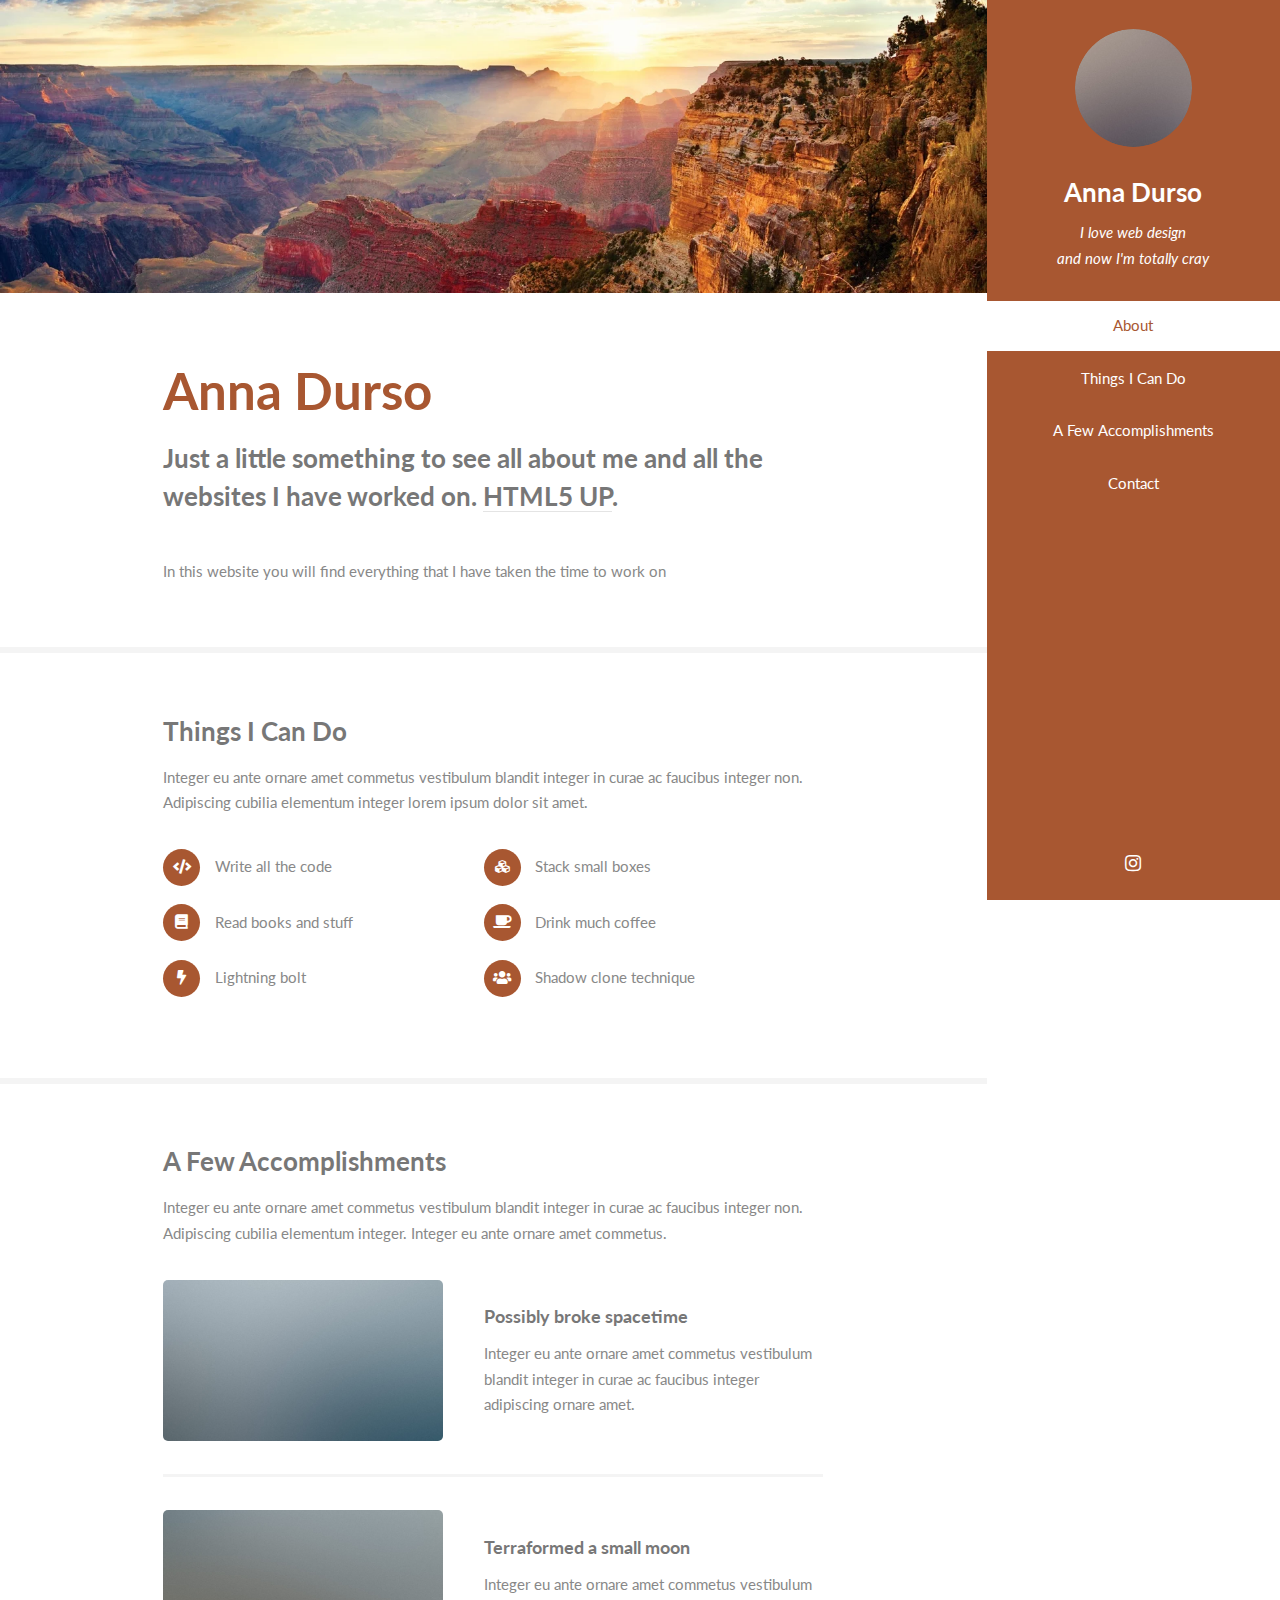
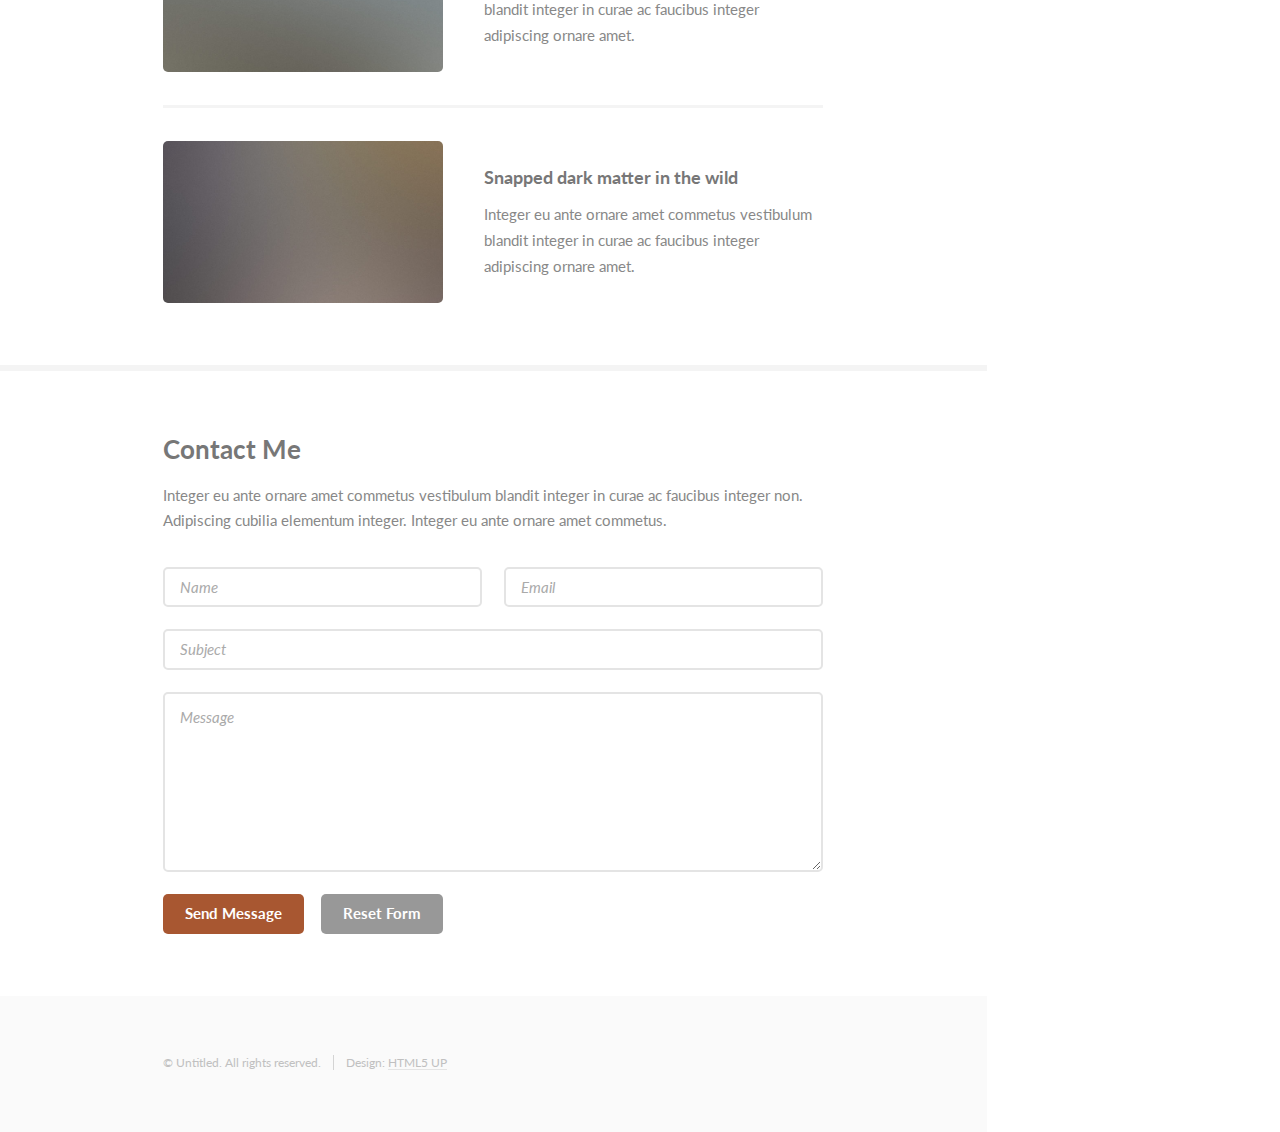
<file: Github Portfolio/index.html>
<!DOCTYPE HTML>
<!--
	Read Only by HTML5 UP
	html5up.net | @ajlkn
	Free for personal and commercial use under the CCA 3.0 license (html5up.net/license)
-->
<html>
	<head>
		<title>Read Only by HTML5 UP</title>
		<meta charset="utf-8" />
		<meta name="viewport" content="width=device-width, initial-scale=1, user-scalable=no" />
		<link rel="stylesheet" href="assets/css/main.css" />
	</head>
	<body class="is-preload">

		<!-- Header -->
			<section id="header">
				<header>
					<span class="image avatar"><img src="images/avatar.jpg" alt="" /></span>
					<h1 id="logo"><a href="#">Anna Durso</a></h1>
					<p>I love web design<br />
					and now I'm totally cray</p>
				</header>
				<nav id="nav">
					<ul>
						<li><a href="#one" class="active">About</a></li>
						<li><a href="#two">Things I Can Do</a></li>
						<li><a href="#three">A Few Accomplishments</a></li>
						<li><a href="#four">Contact</a></li>
					</ul>
				</nav>
				<footer>
					<ul class="icons">
						<li><a href="https://www.instagram.com/annadursof/" class="icon brands fa-instagram"><span class="label">Instagram</span></a></li>
					</ul>
				</footer>
			</section>

		<!-- Wrapper -->
			<div id="wrapper">

				<!-- Main -->
					<div id="main">

						<!-- One -->
							<section id="one">
								<div class="image main" data-position="center">
									<img src="my pics/bryceziongrandcanyon_shutterstock_131847782-1505x900.webp" alt="grand canyon" />
								</div>
								<div class="container">
									<header class="major">
										<h2>Anna Durso</h2>
										<p>Just a little something to see all about me and all the websites I have worked on. <a href="http://html5up.net">HTML5 UP</a>.</p>
									</header>
									<p>In this website you will find everything that I have taken the time to work on </p>
								</div>
							</section>

						<!-- Two -->
							<section id="two">
								<div class="container">
									<h3>Things I Can Do</h3>
									<p>Integer eu ante ornare amet commetus vestibulum blandit integer in curae ac faucibus integer non. Adipiscing cubilia elementum integer lorem ipsum dolor sit amet.</p>
									<ul class="feature-icons">
										<li class="icon solid fa-code">Write all the code</li>
										<li class="icon solid fa-cubes">Stack small boxes</li>
										<li class="icon solid fa-book">Read books and stuff</li>
										<li class="icon solid fa-coffee">Drink much coffee</li>
										<li class="icon solid fa-bolt">Lightning bolt</li>
										<li class="icon solid fa-users">Shadow clone technique</li>
									</ul>
								</div>
							</section>

						<!-- Three -->
							<section id="three">
								<div class="container">
									<h3>A Few Accomplishments</h3>
									<p>Integer eu ante ornare amet commetus vestibulum blandit integer in curae ac faucibus integer non. Adipiscing cubilia elementum integer. Integer eu ante ornare amet commetus.</p>
									<div class="features">
										<article>
											<a href="#" class="image"><img src="images/pic01.jpg" alt="" /></a>
											<div class="inner">
												<h4>Possibly broke spacetime</h4>
												<p>Integer eu ante ornare amet commetus vestibulum blandit integer in curae ac faucibus integer adipiscing ornare amet.</p>
											</div>
										</article>
										<article>
											<a href="#" class="image"><img src="images/pic02.jpg" alt="" /></a>
											<div class="inner">
												<h4>Terraformed a small moon</h4>
												<p>Integer eu ante ornare amet commetus vestibulum blandit integer in curae ac faucibus integer adipiscing ornare amet.</p>
											</div>
										</article>
										<article>
											<a href="#" class="image"><img src="images/pic03.jpg" alt="" /></a>
											<div class="inner">
												<h4>Snapped dark matter in the wild</h4>
												<p>Integer eu ante ornare amet commetus vestibulum blandit integer in curae ac faucibus integer adipiscing ornare amet.</p>
											</div>
										</article>
									</div>
								</div>
							</section>

						<!-- Four -->
							<section id="four">
								<div class="container">
									<h3>Contact Me</h3>
									<p>Integer eu ante ornare amet commetus vestibulum blandit integer in curae ac faucibus integer non. Adipiscing cubilia elementum integer. Integer eu ante ornare amet commetus.</p>
									<form method="post" action="#">
										<div class="row gtr-uniform">
											<div class="col-6 col-12-xsmall"><input type="text" name="name" id="name" placeholder="Name" /></div>
											<div class="col-6 col-12-xsmall"><input type="email" name="email" id="email" placeholder="Email" /></div>
											<div class="col-12"><input type="text" name="subject" id="subject" placeholder="Subject" /></div>
											<div class="col-12"><textarea name="message" id="message" placeholder="Message" rows="6"></textarea></div>
											<div class="col-12">
												<ul class="actions">
													<li><input type="submit" class="primary" value="Send Message" /></li>
													<li><input type="reset" value="Reset Form" /></li>
												</ul>
											</div>
										</div>
									</form>
								</div>
							</section>

						<!-- Five -->
						<!--
							<section id="five">
								<div class="container">
									<h3>Elements</h3>

									<section>
										<h4>Text</h4>
										<p>This is <b>bold</b> and this is <strong>strong</strong>. This is <i>italic</i> and this is <em>emphasized</em>.
										This is <sup>superscript</sup> text and this is <sub>subscript</sub> text.
										This is <u>underlined</u> and this is code: <code>for (;;) { ... }</code>. Finally, <a href="#">this is a link</a>.</p>
										<hr />
										<header>
											<h4>Heading with a Subtitle</h4>
											<p>Lorem ipsum dolor sit amet nullam id egestas urna aliquam</p>
										</header>
										<p>Nunc lacinia ante nunc ac lobortis. Interdum adipiscing gravida odio porttitor sem non mi integer non faucibus ornare mi ut ante amet placerat aliquet. Volutpat eu sed ante lacinia sapien lorem accumsan varius montes viverra nibh in adipiscing blandit tempus accumsan.</p>
										<header>
											<h5>Heading with a Subtitle</h5>
											<p>Lorem ipsum dolor sit amet nullam id egestas urna aliquam</p>
										</header>
										<p>Nunc lacinia ante nunc ac lobortis. Interdum adipiscing gravida odio porttitor sem non mi integer non faucibus ornare mi ut ante amet placerat aliquet. Volutpat eu sed ante lacinia sapien lorem accumsan varius montes viverra nibh in adipiscing blandit tempus accumsan.</p>
										<hr />
										<h2>Heading Level 2</h2>
										<h3>Heading Level 3</h3>
										<h4>Heading Level 4</h4>
										<h5>Heading Level 5</h5>
										<h6>Heading Level 6</h6>
										<hr />
										<h5>Blockquote</h5>
										<blockquote>Fringilla nisl. Donec accumsan interdum nisi, quis tincidunt felis sagittis eget tempus euismod. Vestibulum ante ipsum primis in faucibus vestibulum. Blandit adipiscing eu felis iaculis volutpat ac adipiscing accumsan faucibus. Vestibulum ante ipsum primis in faucibus lorem ipsum dolor sit amet nullam adipiscing eu felis.</blockquote>
										<h5>Preformatted</h5>
										<pre><code>i = 0;

while (!deck.isInOrder()) {
    print 'Iteration ' + i;
    deck.shuffle();
    i++;
}

print 'It took ' + i + ' iterations to sort the deck.';</code></pre>
									</section>

									<section>
										<h4>Lists</h4>
										<div class="row">
											<div class="col-6 col-12-xsmall">
												<h5>Unordered</h5>
												<ul>
													<li>Dolor pulvinar etiam magna etiam.</li>
													<li>Sagittis adipiscing lorem eleifend.</li>
													<li>Felis enim feugiat dolore viverra.</li>
												</ul>
												<h5>Alternate</h5>
												<ul class="alt">
													<li>Dolor pulvinar etiam magna etiam.</li>
													<li>Sagittis adipiscing lorem eleifend.</li>
													<li>Felis enim feugiat dolore viverra.</li>
												</ul>
											</div>
											<div class="col-6 col-12-xsmall">
												<h5>Ordered</h5>
												<ol>
													<li>Dolor pulvinar etiam magna etiam.</li>
													<li>Etiam vel felis at lorem sed viverra.</li>
													<li>Felis enim feugiat dolore viverra.</li>
													<li>Dolor pulvinar etiam magna etiam.</li>
													<li>Etiam vel felis at lorem sed viverra.</li>
													<li>Felis enim feugiat dolore viverra.</li>
												</ol>
												<h5>Icons</h5>
												<ul class="icons">
													<li><a href="#" class="icon brands fa-twitter"><span class="label">Twitter</span></a></li>
													<li><a href="#" class="icon brands fa-facebook-f"><span class="label">Facebook</span></a></li>
													<li><a href="#" class="icon brands fa-instagram"><span class="label">Instagram</span></a></li>
													<li><a href="#" class="icon brands fa-github"><span class="label">Github</span></a></li>
													<li><a href="#" class="icon brands fa-dribbble"><span class="label">Dribbble</span></a></li>
													<li><a href="#" class="icon brands fa-tumblr"><span class="label">Tumblr</span></a></li>
												</ul>
											</div>
										</div>
										<h5>Actions</h5>
										<ul class="actions">
											<li><a href="#" class="button primary">Default</a></li>
											<li><a href="#" class="button">Default</a></li>
											<li><a href="#" class="button alt">Default</a></li>
										</ul>
										<ul class="actions small">
											<li><a href="#" class="button primary small">Small</a></li>
											<li><a href="#" class="button small">Small</a></li>
											<li><a href="#" class="button alt small">Small</a></li>
										</ul>
										<div class="row">
											<div class="col-3 col-6-medium col-12-xsmall">
												<ul class="actions stacked">
													<li><a href="#" class="button primary">Default</a></li>
													<li><a href="#" class="button">Default</a></li>
													<li><a href="#" class="button alt">Default</a></li>
												</ul>
											</div>
											<div class="col-3 col-6 col-12-xsmall">
												<ul class="actions stacked">
													<li><a href="#" class="button primary small">Small</a></li>
													<li><a href="#" class="button small">Small</a></li>
													<li><a href="#" class="button alt small">Small</a></li>
												</ul>
											</div>
											<div class="col-3 col-6-medium col-12-xsmall">
												<ul class="actions stacked">
													<li><a href="#" class="button primary fit">Default</a></li>
													<li><a href="#" class="button fit">Default</a></li>
													<li><a href="#" class="button alt fit">Default</a></li>
												</ul>
											</div>
											<div class="col-3 col-6-medium col-12-xsmall">
												<ul class="actions stacked">
													<li><a href="#" class="button primary small fit">Small</a></li>
													<li><a href="#" class="button small fit">Small</a></li>
													<li><a href="#" class="button alt small fit">Small</a></li>
												</ul>
											</div>
										</div>
									</section>

									<section>
										<h4>Table</h4>
										<h5>Default</h5>
										<div class="table-wrapper">
											<table>
												<thead>
													<tr>
														<th>Name</th>
														<th>Description</th>
														<th>Price</th>
													</tr>
												</thead>
												<tbody>
													<tr>
														<td>Item One</td>
														<td>Ante turpis integer aliquet porttitor.</td>
														<td>29.99</td>
													</tr>
													<tr>
														<td>Item Two</td>
														<td>Vis ac commodo adipiscing arcu aliquet.</td>
														<td>19.99</td>
													</tr>
													<tr>
														<td>Item Three</td>
														<td> Morbi faucibus arcu accumsan lorem.</td>
														<td>29.99</td>
													</tr>
													<tr>
														<td>Item Four</td>
														<td>Vitae integer tempus condimentum.</td>
														<td>19.99</td>
													</tr>
													<tr>
														<td>Item Five</td>
														<td>Ante turpis integer aliquet porttitor.</td>
														<td>29.99</td>
													</tr>
												</tbody>
												<tfoot>
													<tr>
														<td colspan="2"></td>
														<td>100.00</td>
													</tr>
												</tfoot>
											</table>
										</div>

										<h5>Alternate</h5>
										<div class="table-wrapper">
											<table class="alt">
												<thead>
													<tr>
														<th>Name</th>
														<th>Description</th>
														<th>Price</th>
													</tr>
												</thead>
												<tbody>
													<tr>
														<td>Item One</td>
														<td>Ante turpis integer aliquet porttitor.</td>
														<td>29.99</td>
													</tr>
													<tr>
														<td>Item Two</td>
														<td>Vis ac commodo adipiscing arcu aliquet.</td>
														<td>19.99</td>
													</tr>
													<tr>
														<td>Item Three</td>
														<td> Morbi faucibus arcu accumsan lorem.</td>
														<td>29.99</td>
													</tr>
													<tr>
														<td>Item Four</td>
														<td>Vitae integer tempus condimentum.</td>
														<td>19.99</td>
													</tr>
													<tr>
														<td>Item Five</td>
														<td>Ante turpis integer aliquet porttitor.</td>
														<td>29.99</td>
													</tr>
												</tbody>
												<tfoot>
													<tr>
														<td colspan="2"></td>
														<td>100.00</td>
													</tr>
												</tfoot>
											</table>
										</div>
									</section>

									<section>
										<h4>Buttons</h4>
										<ul class="actions">
											<li><a href="#" class="button primary">Primary</a></li>
											<li><a href="#" class="button">Default</a></li>
											<li><a href="#" class="button alt">Alternate</a></li>
										</ul>
										<ul class="actions">
											<li><a href="#" class="button primary large">Large</a></li>
											<li><a href="#" class="button">Default</a></li>
											<li><a href="#" class="button alt small">Small</a></li>
										</ul>
										<ul class="actions fit">
											<li><a href="#" class="button primary fit">Fit</a></li>
											<li><a href="#" class="button fit">Fit</a></li>
											<li><a href="#" class="button alt fit">Fit</a></li>
										</ul>
										<ul class="actions fit small">
											<li><a href="#" class="button primary fit small">Fit + Small</a></li>
											<li><a href="#" class="button fit small">Fit + Small</a></li>
											<li><a href="#" class="button alt fit small">Fit + Small</a></li>
										</ul>
										<ul class="actions">
											<li><a href="#" class="button primary icon solid fa-download">Icon</a></li>
											<li><a href="#" class="button icon solid fa-download">Icon</a></li>
											<li><a href="#" class="button alt icon solid fa-check">Icon</a></li>
										</ul>
										<ul class="actions">
											<li><span class="button primary disabled">Primary</span></li>
											<li><span class="button disabled">Default</span></li>
											<li><span class="button alt disabled">Alternate</span></li>
										</ul>
									</section>

									<section>
										<h4>Form</h4>
										<form method="post" action="#">
											<div class="row gtr-uniform">
												<div class="col-6 col-12-xsmall">
													<input type="text" name="demo-name" id="demo-name" value="" placeholder="Name" />
												</div>
												<div class="col-6 col-12-xsmall">
													<input type="email" name="demo-email" id="demo-email" value="" placeholder="Email" />
												</div>
												<div class="col-12">
													<select name="demo-category" id="demo-category">
														<option value="">- Category -</option>
														<option value="1">Manufacturing</option>
														<option value="1">Shipping</option>
														<option value="1">Administration</option>
														<option value="1">Human Resources</option>
													</select>
												</div>
												<div class="col-4 col-12-medium">
													<input type="radio" id="demo-priority-low" name="demo-priority" checked>
													<label for="demo-priority-low">Low Priority</label>
												</div>
												<div class="col-4 col-12-medium">
													<input type="radio" id="demo-priority-normal" name="demo-priority">
													<label for="demo-priority-normal">Normal Priority</label>
												</div>
												<div class="col-4 col-12-medium">
													<input type="radio" id="demo-priority-high" name="demo-priority">
													<label for="demo-priority-high">High Priority</label>
												</div>
												<div class="col-6 col-12-medium">
													<input type="checkbox" id="demo-copy" name="demo-copy">
													<label for="demo-copy">Email me a copy of this message</label>
												</div>
												<div class="col-6 col-12-medium">
													<input type="checkbox" id="demo-human" name="demo-human" checked>
													<label for="demo-human">I am a human and not a robot</label>
												</div>
												<div class="col-12">
													<textarea name="demo-message" id="demo-message" placeholder="Enter your message" rows="6"></textarea>
												</div>
												<div class="col-12">
													<ul class="actions">
														<li><input type="submit" value="Send Message" /></li>
														<li><input type="reset" value="Reset" class="alt" /></li>
													</ul>
												</div>
											</div>
										</form>
									</section>

									<section>
										<h4>Image</h4>
										<h5>Fit</h5>
										<span class="image fit"><img src="images/banner.jpg" alt="" /></span>
										<div class="box alt">
											<div class="row gtr-50 gtr-uniform">
												<div class="col-4"><span class="image fit"><img src="images/pic01.jpg" alt="" /></span></div>
												<div class="col-4"><span class="image fit"><img src="images/pic02.jpg" alt="" /></span></div>
												<div class="col-4"><span class="image fit"><img src="images/pic03.jpg" alt="" /></span></div>
												<div class="col-4"><span class="image fit"><img src="images/pic02.jpg" alt="" /></span></div>
												<div class="col-4"><span class="image fit"><img src="images/pic03.jpg" alt="" /></span></div>
												<div class="col-4"><span class="image fit"><img src="images/pic01.jpg" alt="" /></span></div>
												<div class="col-4"><span class="image fit"><img src="images/pic03.jpg" alt="" /></span></div>
												<div class="col-4"><span class="image fit"><img src="images/pic01.jpg" alt="" /></span></div>
												<div class="col-4"><span class="image fit"><img src="images/pic02.jpg" alt="" /></span></div>
											</div>
										</div>
										<h5>Left &amp; Right</h5>
										<p><span class="image left"><img src="images/avatar.jpg" alt="" /></span>Fringilla nisl. Donec accumsan interdum nisi, quis tincidunt felis sagittis eget. tempus euismod. Vestibulum ante ipsum primis in faucibus vestibulum. Blandit adipiscing eu felis iaculis volutpat ac adipiscing accumsan eu faucibus. Integer ac pellentesque praesent tincidunt felis sagittis eget. tempus euismod. Vestibulum ante ipsum primis in faucibus vestibulum. Blandit adipiscing eu felis iaculis volutpat ac adipiscing accumsan eu faucibus. Integer ac pellentesque praesent. Donec accumsan interdum nisi, quis tincidunt felis sagittis eget. tempus euismod. Vestibulum ante ipsum primis in faucibus vestibulum. Blandit adipiscing eu felis iaculis volutpat ac adipiscing accumsan eu faucibus. Integer ac pellentesque praesent tincidunt felis sagittis eget. tempus euismod. Vestibulum ante ipsum primis in faucibus vestibulum. Blandit adipiscing eu felis iaculis volutpat ac adipiscing accumsan eu faucibus. Integer ac pellentesque praesent.</p>
										<p><span class="image right"><img src="images/avatar.jpg" alt="" /></span>Fringilla nisl. Donec accumsan interdum nisi, quis tincidunt felis sagittis eget. tempus euismod. Vestibulum ante ipsum primis in faucibus vestibulum. Blandit adipiscing eu felis iaculis volutpat ac adipiscing accumsan eu faucibus. Integer ac pellentesque praesent tincidunt felis sagittis eget. tempus euismod. Vestibulum ante ipsum primis in faucibus vestibulum. Blandit adipiscing eu felis iaculis volutpat ac adipiscing accumsan eu faucibus. Integer ac pellentesque praesent. Donec accumsan interdum nisi, quis tincidunt felis sagittis eget. tempus euismod. Vestibulum ante ipsum primis in faucibus vestibulum. Blandit adipiscing eu felis iaculis volutpat ac adipiscing accumsan eu faucibus. Integer ac pellentesque praesent tincidunt felis sagittis eget. tempus euismod. Vestibulum ante ipsum primis in faucibus vestibulum. Blandit adipiscing eu felis iaculis volutpat ac adipiscing accumsan eu faucibus. Integer ac pellentesque praesent.</p>
									</section>

								</div>
							</section>
						-->

					</div>

				<!-- Footer -->
					<section id="footer">
						<div class="container">
							<ul class="copyright">
								<li>&copy; Untitled. All rights reserved.</li><li>Design: <a href="http://html5up.net">HTML5 UP</a></li>
							</ul>
						</div>
					</section>

			</div>

		<!-- Scripts -->
			<script src="assets/js/jquery.min.js"></script>
			<script src="assets/js/jquery.scrollex.min.js"></script>
			<script src="assets/js/jquery.scrolly.min.js"></script>
			<script src="assets/js/browser.min.js"></script>
			<script src="assets/js/breakpoints.min.js"></script>
			<script src="assets/js/util.js"></script>
			<script src="assets/js/main.js"></script>

	</body>
</html>
</file>
<file: Github Portfolio/assets/css/main.css>
@import url("fontawesome-all.min.css");
@import url("https://fonts.googleapis.com/css?family=Lato:400,400italic,700,700italic|Source+Code+Pro:400");

/*
	Read Only by HTML5 UP
	html5up.net | @ajlkn
	Free for personal and commercial use under the CCA 3.0 license (html5up.net/license)
*/

html, body, div, span, applet, object,
iframe, h1, h2, h3, h4, h5, h6, p, blockquote,
pre, a, abbr, acronym, address, big, cite,
code, del, dfn, em, img, ins, kbd, q, s, samp,
small, strike, strong, sub, sup, tt, var, b,
u, i, center, dl, dt, dd, ol, ul, li, fieldset,
form, label, legend, table, caption, tbody,
tfoot, thead, tr, th, td, article, aside,
canvas, details, embed, figure, figcaption,
footer, header, hgroup, menu, nav, output, ruby,
section, summary, time, mark, audio, video {
	margin: 0;
	padding: 0;
	border: 0;
	font-size: 100%;
	font: inherit;
	vertical-align: baseline;}

article, aside, details, figcaption, figure,
footer, header, hgroup, menu, nav, section {
	display: block;}

body {
	line-height: 1;
}

ol, ul {
	list-style: none;
}

blockquote, q {
	quotes: none;
}

	blockquote:before, blockquote:after, q:before, q:after {
		content: '';
		content: none;
	}

table {
	border-collapse: collapse;
	border-spacing: 0;
}

body {
	-webkit-text-size-adjust: none;
}

mark {
	background-color: transparent;
	color: inherit;
}

input::-moz-focus-inner {
	border: 0;
	padding: 0;
}

input, select, textarea {
	-moz-appearance: none;
	-webkit-appearance: none;
	-ms-appearance: none;
	appearance: none;
}

/* Basic */

	html {
		box-sizing: border-box;
	}

	*, *:before, *:after {
		box-sizing: inherit;
	}

	body {
		background: #fff;
	}

		body.is-preload *, body.is-preload *:before, body.is-preload *:after {
			-moz-animation: none !important;
			-webkit-animation: none !important;
			-ms-animation: none !important;
			animation: none !important;
			-moz-transition: none !important;
			-webkit-transition: none !important;
			-ms-transition: none !important;
			transition: none !important;
		}

	body, input, select, textarea {
		color: #888;
		font-family: "Lato", sans-serif;
		font-size: 16pt;
		font-weight: 400;
		line-height: 1.75em;
	}

	a {
		-moz-transition: color 0.2s ease-in-out, border-color 0.2s ease-in-out;
		-webkit-transition: color 0.2s ease-in-out, border-color 0.2s ease-in-out;
		-ms-transition: color 0.2s ease-in-out, border-color 0.2s ease-in-out;
		transition: color 0.2s ease-in-out, border-color 0.2s ease-in-out;
		border-bottom: solid 1px #e4e4e4;
		color: inherit;
		text-decoration: none;
	}

		a:hover {
			border-bottom-color: transparent;
			color: #a85731 !important;
		}

	strong, b {
		color: #777;
		font-weight: 700;
	}

	em, i {
		font-style: italic;
	}

	p {
		margin: 0 0 2.25em 0;
	}

	h1, h2, h3, h4, h5, h6 {
		color: #777;
		font-weight: 700;
		line-height: 1em;
		margin: 0 0 0.5625em 0;
	}

		h1 a, h2 a, h3 a, h4 a, h5 a, h6 a {
			border: 0;
			color: inherit;
			text-decoration: none;
		}

	h2 {
		font-size: 2em;
		line-height: 1.5em;
	}

	h3 {
		font-size: 1.75em;
		line-height: 1.5em;
	}

	h4 {
		font-size: 1.25em;
		line-height: 1.5em;
	}

	h5 {
		font-size: 0.9em;
		line-height: 1.5em;
	}

	h6 {
		font-size: 0.7em;
		line-height: 1.5em;
	}

	sub {
		font-size: 0.8em;
		position: relative;
		top: 0.5em;
	}

	sup {
		font-size: 0.8em;
		position: relative;
		top: -0.5em;
	}

	hr {
		border: 0;
		border-bottom: solid 2px #f4f4f4;
		margin: 2.25em 0;
	}

		hr.major {
			margin: 3.375em 0;
		}

	blockquote {
		border-left: solid 8px #e4e4e4;
		font-style: italic;
		margin: 0 0 2.25em 0;
		padding: 0.5em 0 0.5em 2em;
	}

	code {
		background: #555;
		border-radius: 5px;
		color: #fff;
		font-family: "Source Code Pro", monospace;
		font-size: 0.9em;
		margin: 0 0.25em;
		padding: 0.25em 0.65em;
	}

	pre {
		font-family: "Source Code Pro", monospace;
		font-size: 0.9em;
		margin: 0 0 2.25em 0;
	}

		pre code {
			-webkit-overflow-scrolling: touch;
			display: block;
			line-height: 1.5em;
			overflow-x: auto;
			padding: 1em 1.5em;
		}

	.align-left {
		text-align: left;
	}

	.align-center {
		text-align: center;
	}

	.align-right {
		text-align: right;
	}

/* Row */

	.row {
		display: flex;
		flex-wrap: wrap;
		box-sizing: border-box;
		align-items: stretch;
	}

		.row > * {
			box-sizing: border-box;
		}

		.row.gtr-uniform > * > :last-child {
			margin-bottom: 0;
		}

		.row.aln-left {
			justify-content: flex-start;
		}

		.row.aln-center {
			justify-content: center;
		}

		.row.aln-right {
			justify-content: flex-end;
		}

		.row.aln-top {
			align-items: flex-start;
		}

		.row.aln-middle {
			align-items: center;
		}

		.row.aln-bottom {
			align-items: flex-end;
		}

		.row > .imp {
			order: -1;
		}

		.row > .col-1 {
			width: 8.33333%;
		}

		.row > .off-1 {
			margin-left: 8.33333%;
		}

		.row > .col-2 {
			width: 16.66667%;
		}

		.row > .off-2 {
			margin-left: 16.66667%;
		}

		.row > .col-3 {
			width: 25%;
		}

		.row > .off-3 {
			margin-left: 25%;
		}

		.row > .col-4 {
			width: 33.33333%;
		}

		.row > .off-4 {
			margin-left: 33.33333%;
		}

		.row > .col-5 {
			width: 41.66667%;
		}

		.row > .off-5 {
			margin-left: 41.66667%;
		}

		.row > .col-6 {
			width: 50%;
		}

		.row > .off-6 {
			margin-left: 50%;
		}

		.row > .col-7 {
			width: 58.33333%;
		}

		.row > .off-7 {
			margin-left: 58.33333%;
		}

		.row > .col-8 {
			width: 66.66667%;
		}

		.row > .off-8 {
			margin-left: 66.66667%;
		}

		.row > .col-9 {
			width: 75%;
		}

		.row > .off-9 {
			margin-left: 75%;
		}

		.row > .col-10 {
			width: 83.33333%;
		}

		.row > .off-10 {
			margin-left: 83.33333%;
		}

		.row > .col-11 {
			width: 91.66667%;
		}

		.row > .off-11 {
			margin-left: 91.66667%;
		}

		.row > .col-12 {
			width: 100%;
		}

		.row > .off-12 {
			margin-left: 100%;
		}

		.row.gtr-0 {
			margin-top: 0;
			margin-left: 0em;
		}

			.row.gtr-0 > * {
				padding: 0 0 0 0em;
			}

			.row.gtr-0.gtr-uniform {
				margin-top: 0em;
			}

				.row.gtr-0.gtr-uniform > * {
					padding-top: 0em;
				}

		.row.gtr-25 {
			margin-top: 0;
			margin-left: -0.5em;
		}

			.row.gtr-25 > * {
				padding: 0 0 0 0.5em;
			}

			.row.gtr-25.gtr-uniform {
				margin-top: -0.5em;
			}

				.row.gtr-25.gtr-uniform > * {
					padding-top: 0.5em;
				}

		.row.gtr-50 {
			margin-top: 0;
			margin-left: -1em;
		}

			.row.gtr-50 > * {
				padding: 0 0 0 1em;
			}

			.row.gtr-50.gtr-uniform {
				margin-top: -1em;
			}

				.row.gtr-50.gtr-uniform > * {
					padding-top: 1em;
				}

		.row {
			margin-top: 0;
			margin-left: -2em;
		}

			.row > * {
				padding: 0 0 0 2em;
			}

			.row.gtr-uniform {
				margin-top: -2em;
			}

				.row.gtr-uniform > * {
					padding-top: 2em;
				}

		.row.gtr-150 {
			margin-top: 0;
			margin-left: -3em;
		}

			.row.gtr-150 > * {
				padding: 0 0 0 3em;
			}

			.row.gtr-150.gtr-uniform {
				margin-top: -3em;
			}

				.row.gtr-150.gtr-uniform > * {
					padding-top: 3em;
				}

		.row.gtr-200 {
			margin-top: 0;
			margin-left: -4em;
		}

			.row.gtr-200 > * {
				padding: 0 0 0 4em;
			}

			.row.gtr-200.gtr-uniform {
				margin-top: -4em;
			}

				.row.gtr-200.gtr-uniform > * {
					padding-top: 4em;
				}

		@media screen and (max-width: 1680px) {

			.row {
				display: flex;
				flex-wrap: wrap;
				box-sizing: border-box;
				align-items: stretch;
			}

				.row > * {
					box-sizing: border-box;
				}

				.row.gtr-uniform > * > :last-child {
					margin-bottom: 0;
				}

				.row.aln-left {
					justify-content: flex-start;
				}

				.row.aln-center {
					justify-content: center;
				}

				.row.aln-right {
					justify-content: flex-end;
				}

				.row.aln-top {
					align-items: flex-start;
				}

				.row.aln-middle {
					align-items: center;
				}

				.row.aln-bottom {
					align-items: flex-end;
				}

				.row > .imp-xlarge {
					order: -1;
				}

				.row > .col-1-xlarge {
					width: 8.33333%;
				}

				.row > .off-1-xlarge {
					margin-left: 8.33333%;
				}

				.row > .col-2-xlarge {
					width: 16.66667%;
				}

				.row > .off-2-xlarge {
					margin-left: 16.66667%;
				}

				.row > .col-3-xlarge {
					width: 25%;
				}

				.row > .off-3-xlarge {
					margin-left: 25%;
				}

				.row > .col-4-xlarge {
					width: 33.33333%;
				}

				.row > .off-4-xlarge {
					margin-left: 33.33333%;
				}

				.row > .col-5-xlarge {
					width: 41.66667%;
				}

				.row > .off-5-xlarge {
					margin-left: 41.66667%;
				}

				.row > .col-6-xlarge {
					width: 50%;
				}

				.row > .off-6-xlarge {
					margin-left: 50%;
				}

				.row > .col-7-xlarge {
					width: 58.33333%;
				}

				.row > .off-7-xlarge {
					margin-left: 58.33333%;
				}

				.row > .col-8-xlarge {
					width: 66.66667%;
				}

				.row > .off-8-xlarge {
					margin-left: 66.66667%;
				}

				.row > .col-9-xlarge {
					width: 75%;
				}

				.row > .off-9-xlarge {
					margin-left: 75%;
				}

				.row > .col-10-xlarge {
					width: 83.33333%;
				}

				.row > .off-10-xlarge {
					margin-left: 83.33333%;
				}

				.row > .col-11-xlarge {
					width: 91.66667%;
				}

				.row > .off-11-xlarge {
					margin-left: 91.66667%;
				}

				.row > .col-12-xlarge {
					width: 100%;
				}

				.row > .off-12-xlarge {
					margin-left: 100%;
				}

				.row.gtr-0 {
					margin-top: 0;
					margin-left: 0em;
				}

					.row.gtr-0 > * {
						padding: 0 0 0 0em;
					}

					.row.gtr-0.gtr-uniform {
						margin-top: 0em;
					}

						.row.gtr-0.gtr-uniform > * {
							padding-top: 0em;
						}

				.row.gtr-25 {
					margin-top: 0;
					margin-left: -0.5em;
				}

					.row.gtr-25 > * {
						padding: 0 0 0 0.5em;
					}

					.row.gtr-25.gtr-uniform {
						margin-top: -0.5em;
					}

						.row.gtr-25.gtr-uniform > * {
							padding-top: 0.5em;
						}

				.row.gtr-50 {
					margin-top: 0;
					margin-left: -1em;
				}

					.row.gtr-50 > * {
						padding: 0 0 0 1em;
					}

					.row.gtr-50.gtr-uniform {
						margin-top: -1em;
					}

						.row.gtr-50.gtr-uniform > * {
							padding-top: 1em;
						}

				.row {
					margin-top: 0;
					margin-left: -2em;
				}

					.row > * {
						padding: 0 0 0 2em;
					}

					.row.gtr-uniform {
						margin-top: -2em;
					}

						.row.gtr-uniform > * {
							padding-top: 2em;
						}

				.row.gtr-150 {
					margin-top: 0;
					margin-left: -3em;
				}

					.row.gtr-150 > * {
						padding: 0 0 0 3em;
					}

					.row.gtr-150.gtr-uniform {
						margin-top: -3em;
					}

						.row.gtr-150.gtr-uniform > * {
							padding-top: 3em;
						}

				.row.gtr-200 {
					margin-top: 0;
					margin-left: -4em;
				}

					.row.gtr-200 > * {
						padding: 0 0 0 4em;
					}

					.row.gtr-200.gtr-uniform {
						margin-top: -4em;
					}

						.row.gtr-200.gtr-uniform > * {
							padding-top: 4em;
						}

		}

		@media screen and (max-width: 1280px) {

			.row {
				display: flex;
				flex-wrap: wrap;
				box-sizing: border-box;
				align-items: stretch;
			}

				.row > * {
					box-sizing: border-box;
				}

				.row.gtr-uniform > * > :last-child {
					margin-bottom: 0;
				}

				.row.aln-left {
					justify-content: flex-start;
				}

				.row.aln-center {
					justify-content: center;
				}

				.row.aln-right {
					justify-content: flex-end;
				}

				.row.aln-top {
					align-items: flex-start;
				}

				.row.aln-middle {
					align-items: center;
				}

				.row.aln-bottom {
					align-items: flex-end;
				}

				.row > .imp-large {
					order: -1;
				}

				.row > .col-1-large {
					width: 8.33333%;
				}

				.row > .off-1-large {
					margin-left: 8.33333%;
				}

				.row > .col-2-large {
					width: 16.66667%;
				}

				.row > .off-2-large {
					margin-left: 16.66667%;
				}

				.row > .col-3-large {
					width: 25%;
				}

				.row > .off-3-large {
					margin-left: 25%;
				}

				.row > .col-4-large {
					width: 33.33333%;
				}

				.row > .off-4-large {
					margin-left: 33.33333%;
				}

				.row > .col-5-large {
					width: 41.66667%;
				}

				.row > .off-5-large {
					margin-left: 41.66667%;
				}

				.row > .col-6-large {
					width: 50%;
				}

				.row > .off-6-large {
					margin-left: 50%;
				}

				.row > .col-7-large {
					width: 58.33333%;
				}

				.row > .off-7-large {
					margin-left: 58.33333%;
				}

				.row > .col-8-large {
					width: 66.66667%;
				}

				.row > .off-8-large {
					margin-left: 66.66667%;
				}

				.row > .col-9-large {
					width: 75%;
				}

				.row > .off-9-large {
					margin-left: 75%;
				}

				.row > .col-10-large {
					width: 83.33333%;
				}

				.row > .off-10-large {
					margin-left: 83.33333%;
				}

				.row > .col-11-large {
					width: 91.66667%;
				}

				.row > .off-11-large {
					margin-left: 91.66667%;
				}

				.row > .col-12-large {
					width: 100%;
				}

				.row > .off-12-large {
					margin-left: 100%;
				}

				.row.gtr-0 {
					margin-top: 0;
					margin-left: 0em;
				}

					.row.gtr-0 > * {
						padding: 0 0 0 0em;
					}

					.row.gtr-0.gtr-uniform {
						margin-top: 0em;
					}

						.row.gtr-0.gtr-uniform > * {
							padding-top: 0em;
						}

				.row.gtr-25 {
					margin-top: 0;
					margin-left: -0.375em;
				}

					.row.gtr-25 > * {
						padding: 0 0 0 0.375em;
					}

					.row.gtr-25.gtr-uniform {
						margin-top: -0.375em;
					}

						.row.gtr-25.gtr-uniform > * {
							padding-top: 0.375em;
						}

				.row.gtr-50 {
					margin-top: 0;
					margin-left: -0.75em;
				}

					.row.gtr-50 > * {
						padding: 0 0 0 0.75em;
					}

					.row.gtr-50.gtr-uniform {
						margin-top: -0.75em;
					}

						.row.gtr-50.gtr-uniform > * {
							padding-top: 0.75em;
						}

				.row {
					margin-top: 0;
					margin-left: -1.5em;
				}

					.row > * {
						padding: 0 0 0 1.5em;
					}

					.row.gtr-uniform {
						margin-top: -1.5em;
					}

						.row.gtr-uniform > * {
							padding-top: 1.5em;
						}

				.row.gtr-150 {
					margin-top: 0;
					margin-left: -2.25em;
				}

					.row.gtr-150 > * {
						padding: 0 0 0 2.25em;
					}

					.row.gtr-150.gtr-uniform {
						margin-top: -2.25em;
					}

						.row.gtr-150.gtr-uniform > * {
							padding-top: 2.25em;
						}

				.row.gtr-200 {
					margin-top: 0;
					margin-left: -3em;
				}

					.row.gtr-200 > * {
						padding: 0 0 0 3em;
					}

					.row.gtr-200.gtr-uniform {
						margin-top: -3em;
					}

						.row.gtr-200.gtr-uniform > * {
							padding-top: 3em;
						}

		}

		@media screen and (max-width: 1024px) {

			.row {
				display: flex;
				flex-wrap: wrap;
				box-sizing: border-box;
				align-items: stretch;
			}

				.row > * {
					box-sizing: border-box;
				}

				.row.gtr-uniform > * > :last-child {
					margin-bottom: 0;
				}

				.row.aln-left {
					justify-content: flex-start;
				}

				.row.aln-center {
					justify-content: center;
				}

				.row.aln-right {
					justify-content: flex-end;
				}

				.row.aln-top {
					align-items: flex-start;
				}

				.row.aln-middle {
					align-items: center;
				}

				.row.aln-bottom {
					align-items: flex-end;
				}

				.row > .imp-medium {
					order: -1;
				}

				.row > .col-1-medium {
					width: 8.33333%;
				}

				.row > .off-1-medium {
					margin-left: 8.33333%;
				}

				.row > .col-2-medium {
					width: 16.66667%;
				}

				.row > .off-2-medium {
					margin-left: 16.66667%;
				}

				.row > .col-3-medium {
					width: 25%;
				}

				.row > .off-3-medium {
					margin-left: 25%;
				}

				.row > .col-4-medium {
					width: 33.33333%;
				}

				.row > .off-4-medium {
					margin-left: 33.33333%;
				}

				.row > .col-5-medium {
					width: 41.66667%;
				}

				.row > .off-5-medium {
					margin-left: 41.66667%;
				}

				.row > .col-6-medium {
					width: 50%;
				}

				.row > .off-6-medium {
					margin-left: 50%;
				}

				.row > .col-7-medium {
					width: 58.33333%;
				}

				.row > .off-7-medium {
					margin-left: 58.33333%;
				}

				.row > .col-8-medium {
					width: 66.66667%;
				}

				.row > .off-8-medium {
					margin-left: 66.66667%;
				}

				.row > .col-9-medium {
					width: 75%;
				}

				.row > .off-9-medium {
					margin-left: 75%;
				}

				.row > .col-10-medium {
					width: 83.33333%;
				}

				.row > .off-10-medium {
					margin-left: 83.33333%;
				}

				.row > .col-11-medium {
					width: 91.66667%;
				}

				.row > .off-11-medium {
					margin-left: 91.66667%;
				}

				.row > .col-12-medium {
					width: 100%;
				}

				.row > .off-12-medium {
					margin-left: 100%;
				}

				.row.gtr-0 {
					margin-top: 0;
					margin-left: 0em;
				}

					.row.gtr-0 > * {
						padding: 0 0 0 0em;
					}

					.row.gtr-0.gtr-uniform {
						margin-top: 0em;
					}

						.row.gtr-0.gtr-uniform > * {
							padding-top: 0em;
						}

				.row.gtr-25 {
					margin-top: 0;
					margin-left: -0.375em;
				}

					.row.gtr-25 > * {
						padding: 0 0 0 0.375em;
					}

					.row.gtr-25.gtr-uniform {
						margin-top: -0.375em;
					}

						.row.gtr-25.gtr-uniform > * {
							padding-top: 0.375em;
						}

				.row.gtr-50 {
					margin-top: 0;
					margin-left: -0.75em;
				}

					.row.gtr-50 > * {
						padding: 0 0 0 0.75em;
					}

					.row.gtr-50.gtr-uniform {
						margin-top: -0.75em;
					}

						.row.gtr-50.gtr-uniform > * {
							padding-top: 0.75em;
						}

				.row {
					margin-top: 0;
					margin-left: -1.5em;
				}

					.row > * {
						padding: 0 0 0 1.5em;
					}

					.row.gtr-uniform {
						margin-top: -1.5em;
					}

						.row.gtr-uniform > * {
							padding-top: 1.5em;
						}

				.row.gtr-150 {
					margin-top: 0;
					margin-left: -2.25em;
				}

					.row.gtr-150 > * {
						padding: 0 0 0 2.25em;
					}

					.row.gtr-150.gtr-uniform {
						margin-top: -2.25em;
					}

						.row.gtr-150.gtr-uniform > * {
							padding-top: 2.25em;
						}

				.row.gtr-200 {
					margin-top: 0;
					margin-left: -3em;
				}

					.row.gtr-200 > * {
						padding: 0 0 0 3em;
					}

					.row.gtr-200.gtr-uniform {
						margin-top: -3em;
					}

						.row.gtr-200.gtr-uniform > * {
							padding-top: 3em;
						}

		}

		@media screen and (max-width: 736px) {

			.row {
				display: flex;
				flex-wrap: wrap;
				box-sizing: border-box;
				align-items: stretch;
			}

				.row > * {
					box-sizing: border-box;
				}

				.row.gtr-uniform > * > :last-child {
					margin-bottom: 0;
				}

				.row.aln-left {
					justify-content: flex-start;
				}

				.row.aln-center {
					justify-content: center;
				}

				.row.aln-right {
					justify-content: flex-end;
				}

				.row.aln-top {
					align-items: flex-start;
				}

				.row.aln-middle {
					align-items: center;
				}

				.row.aln-bottom {
					align-items: flex-end;
				}

				.row > .imp-small {
					order: -1;
				}

				.row > .col-1-small {
					width: 8.33333%;
				}

				.row > .off-1-small {
					margin-left: 8.33333%;
				}

				.row > .col-2-small {
					width: 16.66667%;
				}

				.row > .off-2-small {
					margin-left: 16.66667%;
				}

				.row > .col-3-small {
					width: 25%;
				}

				.row > .off-3-small {
					margin-left: 25%;
				}

				.row > .col-4-small {
					width: 33.33333%;
				}

				.row > .off-4-small {
					margin-left: 33.33333%;
				}

				.row > .col-5-small {
					width: 41.66667%;
				}

				.row > .off-5-small {
					margin-left: 41.66667%;
				}

				.row > .col-6-small {
					width: 50%;
				}

				.row > .off-6-small {
					margin-left: 50%;
				}

				.row > .col-7-small {
					width: 58.33333%;
				}

				.row > .off-7-small {
					margin-left: 58.33333%;
				}

				.row > .col-8-small {
					width: 66.66667%;
				}

				.row > .off-8-small {
					margin-left: 66.66667%;
				}

				.row > .col-9-small {
					width: 75%;
				}

				.row > .off-9-small {
					margin-left: 75%;
				}

				.row > .col-10-small {
					width: 83.33333%;
				}

				.row > .off-10-small {
					margin-left: 83.33333%;
				}

				.row > .col-11-small {
					width: 91.66667%;
				}

				.row > .off-11-small {
					margin-left: 91.66667%;
				}

				.row > .col-12-small {
					width: 100%;
				}

				.row > .off-12-small {
					margin-left: 100%;
				}

				.row.gtr-0 {
					margin-top: 0;
					margin-left: 0em;
				}

					.row.gtr-0 > * {
						padding: 0 0 0 0em;
					}

					.row.gtr-0.gtr-uniform {
						margin-top: 0em;
					}

						.row.gtr-0.gtr-uniform > * {
							padding-top: 0em;
						}

				.row.gtr-25 {
					margin-top: 0;
					margin-left: -0.3125em;
				}

					.row.gtr-25 > * {
						padding: 0 0 0 0.3125em;
					}

					.row.gtr-25.gtr-uniform {
						margin-top: -0.3125em;
					}

						.row.gtr-25.gtr-uniform > * {
							padding-top: 0.3125em;
						}

				.row.gtr-50 {
					margin-top: 0;
					margin-left: -0.625em;
				}

					.row.gtr-50 > * {
						padding: 0 0 0 0.625em;
					}

					.row.gtr-50.gtr-uniform {
						margin-top: -0.625em;
					}

						.row.gtr-50.gtr-uniform > * {
							padding-top: 0.625em;
						}

				.row {
					margin-top: 0;
					margin-left: -1.25em;
				}

					.row > * {
						padding: 0 0 0 1.25em;
					}

					.row.gtr-uniform {
						margin-top: -1.25em;
					}

						.row.gtr-uniform > * {
							padding-top: 1.25em;
						}

				.row.gtr-150 {
					margin-top: 0;
					margin-left: -1.875em;
				}

					.row.gtr-150 > * {
						padding: 0 0 0 1.875em;
					}

					.row.gtr-150.gtr-uniform {
						margin-top: -1.875em;
					}

						.row.gtr-150.gtr-uniform > * {
							padding-top: 1.875em;
						}

				.row.gtr-200 {
					margin-top: 0;
					margin-left: -2.5em;
				}

					.row.gtr-200 > * {
						padding: 0 0 0 2.5em;
					}

					.row.gtr-200.gtr-uniform {
						margin-top: -2.5em;
					}

						.row.gtr-200.gtr-uniform > * {
							padding-top: 2.5em;
						}

		}

		@media screen and (max-width: 480px) {

			.row {
				display: flex;
				flex-wrap: wrap;
				box-sizing: border-box;
				align-items: stretch;
			}

				.row > * {
					box-sizing: border-box;
				}

				.row.gtr-uniform > * > :last-child {
					margin-bottom: 0;
				}

				.row.aln-left {
					justify-content: flex-start;
				}

				.row.aln-center {
					justify-content: center;
				}

				.row.aln-right {
					justify-content: flex-end;
				}

				.row.aln-top {
					align-items: flex-start;
				}

				.row.aln-middle {
					align-items: center;
				}

				.row.aln-bottom {
					align-items: flex-end;
				}

				.row > .imp-xsmall {
					order: -1;
				}

				.row > .col-1-xsmall {
					width: 8.33333%;
				}

				.row > .off-1-xsmall {
					margin-left: 8.33333%;
				}

				.row > .col-2-xsmall {
					width: 16.66667%;
				}

				.row > .off-2-xsmall {
					margin-left: 16.66667%;
				}

				.row > .col-3-xsmall {
					width: 25%;
				}

				.row > .off-3-xsmall {
					margin-left: 25%;
				}

				.row > .col-4-xsmall {
					width: 33.33333%;
				}

				.row > .off-4-xsmall {
					margin-left: 33.33333%;
				}

				.row > .col-5-xsmall {
					width: 41.66667%;
				}

				.row > .off-5-xsmall {
					margin-left: 41.66667%;
				}

				.row > .col-6-xsmall {
					width: 50%;
				}

				.row > .off-6-xsmall {
					margin-left: 50%;
				}

				.row > .col-7-xsmall {
					width: 58.33333%;
				}

				.row > .off-7-xsmall {
					margin-left: 58.33333%;
				}

				.row > .col-8-xsmall {
					width: 66.66667%;
				}

				.row > .off-8-xsmall {
					margin-left: 66.66667%;
				}

				.row > .col-9-xsmall {
					width: 75%;
				}

				.row > .off-9-xsmall {
					margin-left: 75%;
				}

				.row > .col-10-xsmall {
					width: 83.33333%;
				}

				.row > .off-10-xsmall {
					margin-left: 83.33333%;
				}

				.row > .col-11-xsmall {
					width: 91.66667%;
				}

				.row > .off-11-xsmall {
					margin-left: 91.66667%;
				}

				.row > .col-12-xsmall {
					width: 100%;
				}

				.row > .off-12-xsmall {
					margin-left: 100%;
				}

				.row.gtr-0 {
					margin-top: 0;
					margin-left: 0em;
				}

					.row.gtr-0 > * {
						padding: 0 0 0 0em;
					}

					.row.gtr-0.gtr-uniform {
						margin-top: 0em;
					}

						.row.gtr-0.gtr-uniform > * {
							padding-top: 0em;
						}

				.row.gtr-25 {
					margin-top: 0;
					margin-left: -0.3125em;
				}

					.row.gtr-25 > * {
						padding: 0 0 0 0.3125em;
					}

					.row.gtr-25.gtr-uniform {
						margin-top: -0.3125em;
					}

						.row.gtr-25.gtr-uniform > * {
							padding-top: 0.3125em;
						}

				.row.gtr-50 {
					margin-top: 0;
					margin-left: -0.625em;
				}

					.row.gtr-50 > * {
						padding: 0 0 0 0.625em;
					}

					.row.gtr-50.gtr-uniform {
						margin-top: -0.625em;
					}

						.row.gtr-50.gtr-uniform > * {
							padding-top: 0.625em;
						}

				.row {
					margin-top: 0;
					margin-left: -1.25em;
				}

					.row > * {
						padding: 0 0 0 1.25em;
					}

					.row.gtr-uniform {
						margin-top: -1.25em;
					}

						.row.gtr-uniform > * {
							padding-top: 1.25em;
						}

				.row.gtr-150 {
					margin-top: 0;
					margin-left: -1.875em;
				}

					.row.gtr-150 > * {
						padding: 0 0 0 1.875em;
					}

					.row.gtr-150.gtr-uniform {
						margin-top: -1.875em;
					}

						.row.gtr-150.gtr-uniform > * {
							padding-top: 1.875em;
						}

				.row.gtr-200 {
					margin-top: 0;
					margin-left: -2.5em;
				}

					.row.gtr-200 > * {
						padding: 0 0 0 2.5em;
					}

					.row.gtr-200.gtr-uniform {
						margin-top: -2.5em;
					}

						.row.gtr-200.gtr-uniform > * {
							padding-top: 2.5em;
						}

		}

/* Container */

	.container {
		margin: 0 auto;
		max-width: calc(100% - 4.5em);
		width: 45em;
	}

		.container.xsmall {
			width: 11.25em;
		}

		.container.small {
			width: 22.5em;
		}

		.container.medium {
			width: 33.75em;
		}

		.container.large {
			width: 56.25em;
		}

		.container.xlarge {
			width: 67.5em;
		}

		.container.max {
			width: 100%;
		}

		@media screen and (max-width: 1024px) {

			.container {
				width: 100% !important;
			}

		}

		@media screen and (max-width: 480px) {

			.container {
				max-width: calc(100% - 3.375em);
			}

		}

/* Section/Article */

	section.special, article.special {
		text-align: center;
	}

	header p {
		color: #aaa;
		position: relative;
		margin: 0 0 1.6875em 0;
	}

	header h2 + p {
		font-size: 1.25em;
		margin-top: -0.5em;
		line-height: 1.5em;
	}

	header h3 + p {
		font-size: 1.1em;
		margin-top: -0.35em;
		line-height: 1.5em;
	}

	header h4 + p,
	header h5 + p,
	header h6 + p {
		font-size: 0.9em;
		margin-top: -0.25em;
		line-height: 1.5em;
	}

	header.major h2 {
		color: #a85731 ;
		font-size: 3.5em;
	}

		header.major h2 + p {
			color: #777;
			font-size: 1.75em;
			font-weight: 700;
			margin-top: -0.75em;
		}

/* Form */

	form {
		margin: 0 0 2.25em 0;
	}

	label {
		color: #777;
		display: block;
		font-size: 0.9em;
		font-weight: 700;
		margin: 0 0 1.125em 0;
	}

	input::-moz-focus-inner {
		border: 0;
		padding: 0;
	}

	input[type="text"],
	input[type="password"],
	input[type="email"],
	select,
	textarea {
		-moz-appearance: none;
		-webkit-appearance: none;
		-ms-appearance: none;
		appearance: none;
		border-radius: 5px;
		border: none;
		border: solid 2px #e4e4e4;
		color: inherit;
		display: block;
		outline: 0;
		padding: 0 1em;
		text-decoration: none;
		width: 100%;
	}

		input[type="text"]:invalid,
		input[type="password"]:invalid,
		input[type="email"]:invalid,
		select:invalid,
		textarea:invalid {
			box-shadow: none;
		}

		input[type="text"]:focus,
		input[type="password"]:focus,
		input[type="email"]:focus,
		select:focus,
		textarea:focus {
			border-color: #a85731;
		}

	select {
		background-image: url("data:image/svg+xml;charset=utf8,%3Csvg xmlns='http://www.w3.org/2000/svg' width='40' height='40' preserveAspectRatio='none' viewBox='0 0 40 40'%3E%3Cpath d='M9.4,12.3l10.4,10.4l10.4-10.4c0.2-0.2,0.5-0.4,0.9-0.4c0.3,0,0.6,0.1,0.9,0.4l3.3,3.3c0.2,0.2,0.4,0.5,0.4,0.9 c0,0.4-0.1,0.6-0.4,0.9L20.7,31.9c-0.2,0.2-0.5,0.4-0.9,0.4c-0.3,0-0.6-0.1-0.9-0.4L4.3,17.3c-0.2-0.2-0.4-0.5-0.4-0.9 c0-0.4,0.1-0.6,0.4-0.9l3.3-3.3c0.2-0.2,0.5-0.4,0.9-0.4S9.1,12.1,9.4,12.3z' fill='%23e4e4e4' /%3E%3C/svg%3E");
		background-size: 1.25em;
		background-repeat: no-repeat;
		background-position: calc(100% - 1em) center;
		height: 2.75em;
		padding-right: 2.75em;
		text-overflow: ellipsis;
	}

		select option {
			color: #777;
			background: #fff;
		}

		select:focus::-ms-value {
			background-color: transparent;
		}

		select::-ms-expand {
			display: none;
		}

	input[type="text"],
	input[type="password"],
	input[type="email"],
	select {
		height: 2.75em;
	}

	textarea {
		padding: 0.75em 1em;
	}

	input[type="checkbox"],
	input[type="radio"] {
		-moz-appearance: none;
		-webkit-appearance: none;
		-ms-appearance: none;
		appearance: none;
		display: block;
		float: left;
		margin-right: -2em;
		opacity: 0;
		width: 1em;
		z-index: -1;
	}

		input[type="checkbox"] + label,
		input[type="radio"] + label {
			text-decoration: none;
			color: #888;
			cursor: pointer;
			display: inline-block;
			font-size: 1em;
			font-weight: 400;
			padding-left: 2.4em;
			padding-right: 0.75em;
			position: relative;
		}

			input[type="checkbox"] + label:before,
			input[type="radio"] + label:before {
				-moz-osx-font-smoothing: grayscale;
				-webkit-font-smoothing: antialiased;
				display: inline-block;
				font-style: normal;
				font-variant: normal;
				text-rendering: auto;
				line-height: 1;
				text-transform: none !important;
				font-family: 'Font Awesome 5 Free';
				font-weight: 900;
			}

			input[type="checkbox"] + label:before,
			input[type="radio"] + label:before {
				background: #fafafa;
				border-radius: 5px;
				border: solid 2px #e4e4e4;
				content: '';
				display: inline-block;
				font-size: 0.8em;
				height: 2.0625em;
				left: 0;
				line-height: 2.0625em;
				position: absolute;
				text-align: center;
				top: 0;
				width: 2.0625em;
			}

		input[type="checkbox"]:checked + label:before,
		input[type="radio"]:checked + label:before {
			background: #989898;
			border-color: #989898;
			color: #ffffff;
			content: '\f00c';
		}

		input[type="checkbox"]:focus + label:before,
		input[type="radio"]:focus + label:before {
			border-color: #a85731;
		}

	input[type="checkbox"] + label:before {
		border-radius: 5px;
	}

	input[type="radio"] + label:before {
		border-radius: 100%;
	}

	::-webkit-input-placeholder {
		color: #aaa !important;
		font-style: italic;
		opacity: 1.0;
	}

	:-moz-placeholder {
		color: #aaa !important;
		font-style: italic;
		opacity: 1.0;
	}

	::-moz-placeholder {
		color: #aaa !important;
		font-style: italic;
		opacity: 1.0;
	}

	:-ms-input-placeholder {
		color: #aaa !important;
		font-style: italic;
		opacity: 1.0;
	}

/* Box */

	.box {
		border-radius: 5px;
		border: solid 2px #e4e4e4;
		margin-bottom: 2.25em;
		padding: 1.5em;
	}

		.box > :last-child,
		.box > :last-child > :last-child,
		.box > :last-child > :last-child > :last-child {
			margin-bottom: 0;
		}

		.box.alt {
			border: 0;
			border-radius: 0;
			padding: 0;
		}

/* Icon */

	.icon {
		text-decoration: none;
		border-bottom: none;
		position: relative;
	}

		.icon:before {
			-moz-osx-font-smoothing: grayscale;
			-webkit-font-smoothing: antialiased;
			display: inline-block;
			font-style: normal;
			font-variant: normal;
			text-rendering: auto;
			line-height: 1;
			text-transform: none !important;
			font-family: 'Font Awesome 5 Free';
			font-weight: 400;
		}

		.icon > .label {
			display: none;
		}

		.icon:before {
			line-height: inherit;
		}

		.icon.solid:before {
			font-weight: 900;
		}

		.icon.brands:before {
			font-family: 'Font Awesome 5 Brands';
		}

/* Image */

	.image {
		border-radius: 5px;
		border: 0;
		display: inline-block;
		position: relative;
	}

		.image[data-position] img {
			-moz-object-fit: cover;
			-webkit-object-fit: cover;
			-ms-object-fit: cover;
			object-fit: cover;
			display: block;
			position: absolute;
			top: 0;
			left: 0;
			width: 100%;
			height: 100%;
		}

		.image[data-position="top left"] img {
			-moz-object-position: top left;
			-webkit-object-position: top left;
			-ms-object-position: top left;
			object-position: top left;
		}

		.image[data-position="top"] img {
			-moz-object-position: top;
			-webkit-object-position: top;
			-ms-object-position: top;
			object-position: top;
		}

		.image[data-position="top right"] img {
			-moz-object-position: top right;
			-webkit-object-position: top right;
			-ms-object-position: top right;
			object-position: top right;
		}

		.image[data-position="right"] img {
			-moz-object-position: right;
			-webkit-object-position: right;
			-ms-object-position: right;
			object-position: right;
		}

		.image[data-position="bottom right"] img {
			-moz-object-position: bottom right;
			-webkit-object-position: bottom right;
			-ms-object-position: bottom right;
			object-position: bottom right;
		}

		.image[data-position="bottom"] img {
			-moz-object-position: bottom;
			-webkit-object-position: bottom;
			-ms-object-position: bottom;
			object-position: bottom;
		}

		.image[data-position="bottom left"] img {
			-moz-object-position: bottom left;
			-webkit-object-position: bottom left;
			-ms-object-position: bottom left;
			object-position: bottom left;
		}

		.image[data-position="left"] img {
			-moz-object-position: left;
			-webkit-object-position: left;
			-ms-object-position: left;
			object-position: left;
		}

		.image[data-position="center"] img {
			-moz-object-position: center;
			-webkit-object-position: center;
			-ms-object-position: center;
			object-position: center;
		}

		.image[data-position="25% 25%"] img {
			-moz-object-position: 25% 25%;
			-webkit-object-position: 25% 25%;
			-ms-object-position: 25% 25%;
			object-position: 25% 25%;
		}

		.image[data-position="75% 25%"] img {
			-moz-object-position: 75% 25%;
			-webkit-object-position: 75% 25%;
			-ms-object-position: 75% 25%;
			object-position: 75% 25%;
		}

		.image[data-position="75% 75%"] img {
			-moz-object-position: 75% 75%;
			-webkit-object-position: 75% 75%;
			-ms-object-position: 75% 75%;
			object-position: 75% 75%;
		}

		.image[data-position="25% 75%"] img {
			-moz-object-position: 25% 75%;
			-webkit-object-position: 25% 75%;
			-ms-object-position: 25% 75%;
			object-position: 25% 75%;
		}

		.image img {
			border-radius: 5px;
			display: block;
		}

		.image.left {
			float: left;
			margin: 0 2.5em 2em 0;
			top: 0.25em;
		}

		.image.right {
			float: right;
			margin: 0 0 2em 2.5em;
			top: 0.25em;
		}

		.image.fit {
			display: block;
			margin: 0 0 2.25em 0;
			width: 100%;
		}

			.image.fit img {
				display: block;
				width: 100%;
			}

		.image.avatar {
			border-radius: 100%;
			overflow: hidden;
		}

			.image.avatar img {
				border-radius: 100%;
				display: block;
				width: 100%;
			}

		.image.main {
			display: block;
			height: 20em;
			border-radius: 0;
		}

			.image.main img {
				border-radius: 0;
			}

/* List */

	ol {
		list-style: decimal;
		margin: 0 0 2.25em 0;
		padding-left: 1.25em;
	}

		ol li {
			padding-left: 0.25em;
		}

	ul {
		list-style: disc;
		margin: 0 0 2.25em 0;
		padding-left: 1em;
	}

		ul li {
			padding-left: 0.5em;
		}

		ul.alt {
			list-style: none;
			padding-left: 0;
		}

			ul.alt li {
				border-top: solid 2px #f4f4f4;
				padding: 0.5em 0;
			}

				ul.alt li:first-child {
					border-top: 0;
					padding-top: 0;
				}

	dl {
		margin: 0 0 2.25em 0;
	}

/* Actions */

	ul.actions {
		display: -moz-flex;
		display: -webkit-flex;
		display: -ms-flex;
		display: flex;
		cursor: default;
		list-style: none;
		margin-left: -1.125em;
		padding-left: 0;
	}

		ul.actions li {
			padding: 0 0 0 1.125em;
			vertical-align: middle;
		}

		ul.actions.special {
			-moz-justify-content: center;
			-webkit-justify-content: center;
			-ms-justify-content: center;
			justify-content: center;
			width: 100%;
			margin-left: 0;
		}

			ul.actions.special li:first-child {
				padding-left: 0;
			}

		ul.actions.stacked {
			-moz-flex-direction: column;
			-webkit-flex-direction: column;
			-ms-flex-direction: column;
			flex-direction: column;
			margin-left: 0;
		}

			ul.actions.stacked li {
				padding: 1.125em 0 0 0;
			}

				ul.actions.stacked li:first-child {
					padding-top: 0;
				}

		ul.actions.fit {
			width: calc(100% + 1.125em);
		}

			ul.actions.fit li {
				-moz-flex-grow: 1;
				-webkit-flex-grow: 1;
				-ms-flex-grow: 1;
				flex-grow: 1;
				-moz-flex-shrink: 1;
				-webkit-flex-shrink: 1;
				-ms-flex-shrink: 1;
				flex-shrink: 1;
				width: 100%;
			}

				ul.actions.fit li > * {
					width: 100%;
				}

			ul.actions.fit.stacked {
				width: 100%;
			}

		@media screen and (max-width: 480px) {

			ul.actions:not(.fixed) {
				-moz-flex-direction: column;
				-webkit-flex-direction: column;
				-ms-flex-direction: column;
				flex-direction: column;
				margin-left: 0;
				width: 100% !important;
			}

				ul.actions:not(.fixed) li {
					-moz-flex-grow: 1;
					-webkit-flex-grow: 1;
					-ms-flex-grow: 1;
					flex-grow: 1;
					-moz-flex-shrink: 1;
					-webkit-flex-shrink: 1;
					-ms-flex-shrink: 1;
					flex-shrink: 1;
					padding: 1.125em 0 0 0;
					text-align: center;
					width: 100%;
				}

					ul.actions:not(.fixed) li > * {
						width: 100%;
					}

					ul.actions:not(.fixed) li:first-child {
						padding-top: 0;
					}

					ul.actions:not(.fixed) li input[type="submit"],
					ul.actions:not(.fixed) li input[type="reset"],
					ul.actions:not(.fixed) li input[type="button"],
					ul.actions:not(.fixed) li button,
					ul.actions:not(.fixed) li .button {
						width: 100%;
					}

						ul.actions:not(.fixed) li input[type="submit"].icon:before,
						ul.actions:not(.fixed) li input[type="reset"].icon:before,
						ul.actions:not(.fixed) li input[type="button"].icon:before,
						ul.actions:not(.fixed) li button.icon:before,
						ul.actions:not(.fixed) li .button.icon:before {
							margin-left: -0.5rem;
						}

		}

/* Feature Icons */

	ul.feature-icons {
		list-style: none;
		padding-left: 0;
	}

		ul.feature-icons li {
			text-decoration: none;
			display: inline-block;
			margin: 0 0 1.6875em 0;
			padding: 0.35em 0 0 3.5em;
			position: relative;
			vertical-align: top;
			width: 48%;
		}

			ul.feature-icons li:before {
				-moz-osx-font-smoothing: grayscale;
				-webkit-font-smoothing: antialiased;
				display: inline-block;
				font-style: normal;
				font-variant: normal;
				text-rendering: auto;
				line-height: 1;
				text-transform: none !important;
				font-family: 'Font Awesome 5 Free';
				font-weight: 400;
			}

			ul.feature-icons li:before {
				background: #a85731;
				border-radius: 100%;
				color: #ffffff;
				display: block;
				height: 2.5em;
				left: 0;
				line-height: 2.5em;
				position: absolute;
				text-align: center;
				top: 0;
				width: 2.5em;
			}

/* Icons */

	ul.icons {
		cursor: default;
		list-style: none;
		padding-left: 0;
	}

		ul.icons li {
			display: inline-block;
			padding: 0 1em 0 0;
		}

			ul.icons li:last-child {
				padding-right: 0 !important;
			}

			ul.icons li .icon:before {
				font-size: 1.25em;
			}

/* Table */

	.table-wrapper {
		-webkit-overflow-scrolling: touch;
		overflow-x: auto;
	}

	table {
		margin: 0 0 2.25em 0;
		width: 100%;
	}

		table tbody tr {
			border: solid 2px #f4f4f4;
			border-left: 0;
			border-right: 0;
		}

			table tbody tr:nth-child(2n + 1) {
				background-color: #fafafa;
			}

		table td {
			padding: 0.75em 0.75em;
		}

		table th {
			color: #777;
			font-size: 0.9em;
			font-weight: 700;
			padding: 0 0.75em 0.75em 0.75em;
			text-align: left;
		}

		table thead {
			border-bottom: solid 4px #e4e4e4;
		}

		table tfoot {
			border-top: solid 4px #e4e4e4;
		}

		table.alt {
			border-collapse: separate;
		}

			table.alt tbody tr td {
				border: solid 2px #e4e4e4;
				border-left-width: 0;
				border-top-width: 0;
			}

				table.alt tbody tr td:first-child {
					border-left-width: 2px;
				}

			table.alt tbody tr:first-child td {
				border-top-width: 2px;
			}

			table.alt thead {
				border-bottom: 0;
			}

			table.alt tfoot {
				border-top: 0;
			}

/* Button */

	input[type="submit"],
	input[type="reset"],
	input[type="button"],
	.button {
		-moz-appearance: none;
		-webkit-appearance: none;
		-ms-appearance: none;
		appearance: none;
		-moz-transition: background-color 0.2s ease-in-out, color 0.2s ease-in-out;
		-webkit-transition: background-color 0.2s ease-in-out, color 0.2s ease-in-out;
		-ms-transition: background-color 0.2s ease-in-out, color 0.2s ease-in-out;
		transition: background-color 0.2s ease-in-out, color 0.2s ease-in-out;
		background-color: #989898;
		border-radius: 5px;
		border: 0;
		color: #ffffff !important;
		cursor: pointer;
		display: inline-block;
		font-weight: 700;
		height: 2.75em;
		line-height: 2.75em;
		padding: 0 1.5em;
		text-align: center;
		text-decoration: none;
		white-space: nowrap;
	}

		input[type="submit"]:hover,
		input[type="reset"]:hover,
		input[type="button"]:hover,
		.button:hover {
			background-color: #a5a5a5;
			color: #ffffff !important;
		}

		input[type="submit"]:active,
		input[type="reset"]:active,
		input[type="button"]:active,
		.button:active {
			background-color: #8b8b8b;
		}

		input[type="submit"].icon,
		input[type="reset"].icon,
		input[type="button"].icon,
		.button.icon {
			padding-left: 1.35em;
		}

			input[type="submit"].icon:before,
			input[type="reset"].icon:before,
			input[type="button"].icon:before,
			.button.icon:before {
				margin-right: 0.5em;
			}

		input[type="submit"].fit,
		input[type="reset"].fit,
		input[type="button"].fit,
		.button.fit {
			width: 100%;
		}

		input[type="submit"].small,
		input[type="reset"].small,
		input[type="button"].small,
		.button.small {
			font-size: 0.8em;
		}

		input[type="submit"].large,
		input[type="reset"].large,
		input[type="button"].large,
		.button.large {
			font-size: 1.35em;
		}

		input[type="submit"].alt,
		input[type="reset"].alt,
		input[type="button"].alt,
		.button.alt {
			background-color: transparent;
			box-shadow: inset 0 0 0 2px #e4e4e4;
			color: #777 !important;
		}

			input[type="submit"].alt:hover,
			input[type="reset"].alt:hover,
			input[type="button"].alt:hover,
			.button.alt:hover {
				background-color: #f4f4f4;
				color: #777 !important;
			}

			input[type="submit"].alt:active,
			input[type="reset"].alt:active,
			input[type="button"].alt:active,
			.button.alt:active {
				background-color: #eaeaea;
			}

			input[type="submit"].alt.icon:before,
			input[type="reset"].alt.icon:before,
			input[type="button"].alt.icon:before,
			.button.alt.icon:before {
				color: #aaa;
			}

		input[type="submit"].primary,
		input[type="reset"].primary,
		input[type="button"].primary,
		.button.primary {
			background-color: #a85731;
			color: #ffffff !important;
		}

			input[type="submit"].primary:hover,
			input[type="reset"].primary:hover,
			input[type="button"].primary:hover,
			.button.primary:hover {
				background-color: #5ed0b1;
			}

			input[type="submit"].primary:active,
			input[type="reset"].primary:active,
			input[type="button"].primary:active,
			.button.primary:active {
				background-color: #39c29d;
			}

		input[type="submit"].disabled, input[type="submit"]:disabled,
		input[type="reset"].disabled,
		input[type="reset"]:disabled,
		input[type="button"].disabled,
		input[type="button"]:disabled,
		.button.disabled,
		.button:disabled {
			background-color: #888 !important;
			box-shadow: inset 0 -0.15em 0 0 rgba(0, 0, 0, 0.15);
			color: #fff !important;
			cursor: default;
			opacity: 0.25;
		}

/* Features */

	.features article {
		border-top: solid 3px #f4f4f4;
		margin-bottom: 2.25em;
		padding-top: 2.25em;
	}

		.features article:first-child {
			border-top: 0;
			padding-top: 0;
		}

		.features article .image {
			display: inline-block;
			padding-right: 2.5em;
			vertical-align: middle;
			width: 48%;
		}

			.features article .image img {
				display: block;
				width: 100%;
			}

		.features article .inner {
			display: inline-block;
			vertical-align: middle;
			width: 50%;
		}

			.features article .inner > :last-child {
				margin-bottom: 0;
			}

/* Header */

	#header {
		display: -moz-flex;
		display: -webkit-flex;
		display: -ms-flex;
		display: flex;
		-moz-flex-direction: column;
		-webkit-flex-direction: column;
		-ms-flex-direction: column;
		flex-direction: column;
		-moz-justify-content: space-between;
		-webkit-justify-content: space-between;
		-ms-justify-content: space-between;
		justify-content: space-between;
		background: #a85731;
		color: #d4977b;
		height: 100%;
		overflow-y: auto;
		position: fixed;
		text-align: center;
		top: 0;
		width: 23em;
		right: 0;
	}

		#header h1, #header h2, #header h3, #header h4, #header h5, #header h6 {
			color: #ffffff;
		}

			#header h1 a, #header h2 a, #header h3 a, #header h4 a, #header h5 a, #header h6 a {
				color: #ffffff;
			}

		#header header p {
			color: #d4977b;
		}

		#header a {
			color: #d4977b;
		}

			#header a:hover {
				color: #ffffff !important;
			}

		#header > header {
			-moz-flex-shrink: 0;
			-webkit-flex-shrink: 0;
			-ms-flex-shrink: 0;
			flex-shrink: 0;
			padding: 3em;
		}

			#header > header .avatar {
				display: block;
				margin: 0 auto 2.25em auto;
				width: 8em;
			}

			#header > header h1 {
				font-size: 1.75em;
				margin: 0;
			}

			#header > header p {
				color: #fff;
				font-style: italic;
				margin: 1em 0 0 0;
			}

		#header > footer {
			-moz-flex-shrink: 0;
			-webkit-flex-shrink: 0;
			-ms-flex-shrink: 0;
			flex-shrink: 0;
			bottom: 0;
			left: 0;
			padding: 2em;
			width: 100%;
		}

			#header > footer .icons {
				margin: 0;
			}

				#header > footer .icons li a {
					color: #fff;
				}

		#header > nav {
			-moz-flex-grow: 1;
			-webkit-flex-grow: 1;
			-ms-flex-grow: 1;
			flex-grow: 1;
		}

			#header > nav ul {
				list-style: none;
				margin: 0;
				padding: 0;
			}

				#header > nav ul li {
					border-top: solid 2px #a85731;
					display: block;
					padding: 0;
				}

					#header > nav ul li a {
						-moz-transition: none;
						-webkit-transition: none;
						-ms-transition: none;
						transition: none;
						border: 0;
						color: #ffffff !important;
						display: block;
						padding: 0.85em 0;
						text-decoration: none;
					}

						#header > nav ul li a.active {
							background: #fff;
							color: #a85731 !important;
						}

					#header > nav ul li:first-child {
						border-top: 0;
					}

/* Wrapper */

	#wrapper {
		background: #fff;
		padding-right: 23em;
	}

/* Main */

	#main > section {
		border-top: solid 6px #f4f4f4;
	}

		#main > section > .container {
			padding: 6em 0 4em 0;
		}

		#main > section:first-child {
			border-top: 0;
		}

/* Footer */

	#footer {
		background: #fafafa;
		border-top: 0;
		color: #c0c0c0;
		overflow: hidden;
		padding: 4em 0 2em 0;
	}

		#footer .copyright {
			line-height: 1em;
			list-style: none;
			padding: 0;
		}

			#footer .copyright li {
				border-left: solid 1px #d4d4d4;
				display: inline-block;
				font-size: 0.8em;
				margin-left: 1em;
				padding-left: 1em;
			}

				#footer .copyright li:first-child {
					border-left: 0;
					margin-left: 0;
					padding-left: 0;
				}

				#footer .copyright li a {
					color: inherit;
				}

/* XLarge */

	@media screen and (max-width: 1680px) {

		/* Basic */

			body, input, select, textarea {
				font-size: 13pt;
			}

		/* Header */

			#header {
				width: 21em;
			}

				#header > header {
					padding: 2em;
				}

				#header > footer {
					padding: 1.5em;
				}

		/* Wrapper */

			#wrapper {
				padding-right: 21em;
			}

		/* Main */

			#main > section > .container {
				padding: 4em 0 2em 0;
			}

	}

/* Large */

	@media screen and (max-width: 1280px) {

		/* Basic */

			body, input, select, textarea {
				font-size: 11pt;
			}

		/* Header */

			#header {
				width: 20em;
			}

		/* Wrapper */

			#wrapper {
				padding-right: 20em;
			}

	}

/* Medium */

	#titleBar {
		display: none;
	}

	@media screen and (max-width: 1024px) {

		/* Basic */

			html, body {
				overflow-x: hidden;
			}

			body, input, select, textarea {
				font-size: 12pt;
			}

		/* Image */

			.image.left, .image.right {
				max-width: 40%;
			}

				.image.left img, .image.right img {
					width: 100%;
				}

			.image.main {
				height: 20em;
			}

		/* Header */

			#header {
				-moz-backface-visibility: hidden;
				-webkit-backface-visibility: hidden;
				-ms-backface-visibility: hidden;
				backface-visibility: hidden;
				-moz-transition: -moz-transform 0.5s ease;
				-webkit-transition: -webkit-transform 0.5s ease;
				-ms-transition: -ms-transform 0.5s ease;
				transition: transform 0.5s ease;
				display: block;
				height: 100%;
				overflow-y: auto;
				position: fixed;
				top: 0;
				width: 23em;
				z-index: 10002;
				-moz-transform: translateX(23em);
				-webkit-transform: translateX(23em);
				-ms-transform: translateX(23em);
				transform: translateX(23em);
				right: 0;
			}

				#header > footer {
					bottom: auto;
					left: auto;
					margin: 0.5em 0 0 0;
					position: relative;
					right: auto;
					top: auto;
				}

		/* Wrapper */

			#wrapper {
				-moz-backface-visibility: hidden;
				-webkit-backface-visibility: hidden;
				-ms-backface-visibility: hidden;
				backface-visibility: hidden;
				-moz-transition: -moz-transform 0.5s ease;
				-webkit-transition: -webkit-transform 0.5s ease;
				-ms-transition: -ms-transform 0.5s ease;
				transition: transform 0.5s ease;
				padding: 44px 0 1px 0;
			}

		/* Header Panel */

			#titleBar {
				-moz-backface-visibility: hidden;
				-webkit-backface-visibility: hidden;
				-ms-backface-visibility: hidden;
				backface-visibility: hidden;
				-moz-transition: -moz-transform 0.5s ease;
				-webkit-transition: -webkit-transform 0.5s ease;
				-ms-transition: -ms-transform 0.5s ease;
				transition: transform 0.5s ease;
				display: block;
				height: 44px;
				left: 0;
				position: fixed;
				top: 0;
				width: 100%;
				z-index: 10001;
				background: #222;
				color: #fff;
				min-width: 320px;
			}

				#titleBar .title {
					color: #fff;
					display: block;
					font-weight: 700;
					height: 44px;
					line-height: 44px;
					padding: 0 1em;
					width: 100%;
					text-align: left;
				}

					#titleBar .title a {
						border: 0;
						text-decoration: none;
					}

				#titleBar .toggle {
					text-decoration: none;
					height: 4em;
					position: absolute;
					top: 0;
					width: 6em;
					border: 0;
					outline: 0;
					right: 0;
				}

					#titleBar .toggle:before {
						-moz-osx-font-smoothing: grayscale;
						-webkit-font-smoothing: antialiased;
						display: inline-block;
						font-style: normal;
						font-variant: normal;
						text-rendering: auto;
						line-height: 1;
						text-transform: none !important;
						font-family: 'Font Awesome 5 Free';
						font-weight: 900;
					}

					#titleBar .toggle:before {
						background: #a85731;
						color: #ffffff;
						content: '\f0c9';
						display: block;
						font-size: 18px;
						height: 44px;
						line-height: 44px;
						position: absolute;
						text-align: center;
						top: 0;
						width: 64px;
						right: 0;
					}

			body.header-visible #wrapper, body.header-visible #titleBar {
				-moz-transform: translateX(-23em);
				-webkit-transform: translateX(-23em);
				-ms-transform: translateX(-23em);
				transform: translateX(-23em);
			}

			body.header-visible #header {
				-moz-transform: translateX(0);
				-webkit-transform: translateX(0);
				-ms-transform: translateX(0);
				transform: translateX(0);
			}

	}

/* Small */

	@media screen and (max-width: 736px) {

		/* Basic */

			body, input, select, textarea {
				font-size: 12pt;
			}

			h1 br, h2 br, h3 br, h4 br, h5 br, h6 br {
				display: none;
			}

			h2 {
				font-size: 1.75em;
			}

			h3 {
				font-size: 1.5em;
			}

			h4 {
				font-size: 1em;
			}

		/* Image */

			.image.left {
				margin: 0 1.5em 1em 0;
			}

			.image.right {
				margin: 0 0 1em 1.5em;
			}

			.image.main {
				height: 12em;
			}

		/* Section/Article */

			header br {
				display: none;
			}

			header.major h2 {
				font-size: 2.5em;
			}

				header.major h2 + p {
					font-size: 1.5em;
				}

		/* Features */

			.features article .image {
				display: block;
				margin: 0 0 2.25em 0;
				padding-right: 0;
				width: 100%;
			}

			.features article .inner {
				display: block;
				width: 100%;
			}

		/* Header */

			#header {
				width: 17em;
				-moz-transform: translateX(17em);
				-webkit-transform: translateX(17em);
				-ms-transform: translateX(17em);
				transform: translateX(17em);
				right: 0;
			}

				#header > header {
					padding: 2em;
				}

					#header > header .avatar {
						margin: 0 auto 1.6875em auto;
						width: 6em;
					}

					#header > header h1 {
						font-size: 1.5em;
					}

					#header > header p {
						margin: 1em 0 0 0;
					}

				#header > footer {
					padding: 1.5em;
				}

		/* Main */

			#main > section > .container {
				padding: 2em 0 0 0;
			}

		/* Footer */

			#footer {
				text-align: center;
			}

				#footer .copyright li {
					border-left: 0;
					display: block;
					line-height: 1.75em;
					margin: 0.75em 0 0 0;
					padding-left: 0;
				}

					#footer .copyright li:first-child {
						margin-top: 0;
					}

		/* Header Panel */

			#titleBar .toggle {
				height: 4em;
				width: 6em;
			}

				#titleBar .toggle:before {
					font-size: 14px;
					width: 44px;
				}

			body.header-visible #wrapper, body.header-visible #titleBar {
				-moz-transform: translateX(-17em);
				-webkit-transform: translateX(-17em);
				-ms-transform: translateX(-17em);
				transform: translateX(-17em);
			}

	}

/* XSmall */

	@media screen and (max-width: 480px) {

		/* Basic */

			html, body {
				min-width: 320px;
			}

			body, input, select, textarea {
				font-size: 12pt;
			}

		/* List */

			ul.actions {
				margin: 0 0 2.25em 0;
			}

				ul.actions li {
					display: block;
					padding: 1.125em 0 0 0;
					text-align: center;
					width: 100%;
				}

					ul.actions li:first-child {
						padding-top: 0;
					}

					ul.actions li > * {
						width: 100%;
						margin: 0 !important;
					}

						ul.actions li > *.icon:before {
							margin-left: -2em;
						}

				ul.actions.small li {
					padding: 0.5625em 0 0 0;
				}

					ul.actions.small li:first-child {
						padding-top: 0;
					}

			ul.feature-icons li {
				display: block;
				width: 100%;
			}

		/* Button */

			input[type="submit"],
			input[type="reset"],
			input[type="button"],
			.button {
				padding: 0;
			}

	}
</file>
